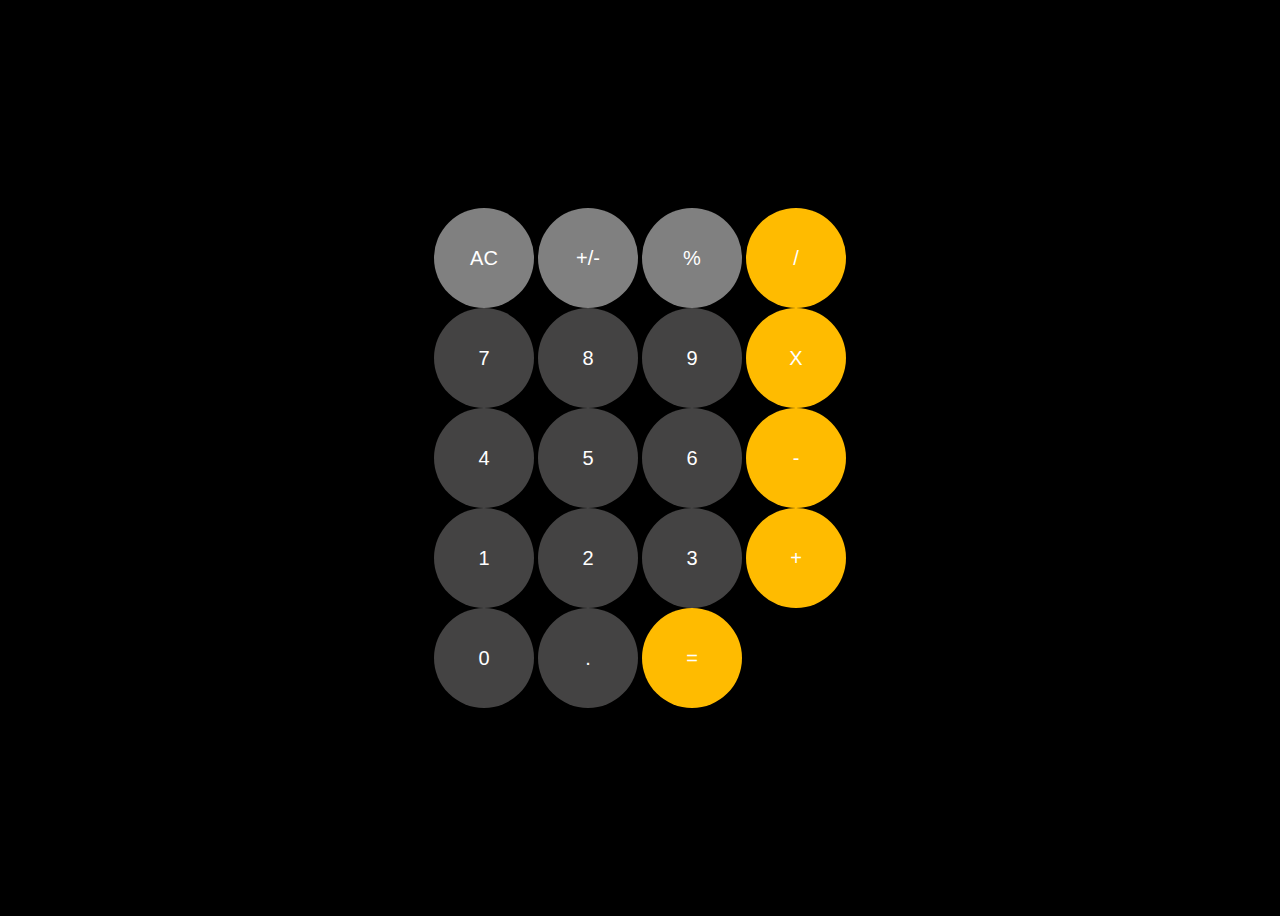
<file: index.html>
<!DOCTYPE html>
<html lang="en">
<head>
    <meta charset="UTF-8">
    <meta name="viewport" content="width=device-width, initial-scale=1.0">
    <title>Document</title>
    <link rel="stylesheet" href="calculator.css">
</head>
<body>
    <div class="container">

        <div>

        </div>

        <div class="row-1">
        <button >AC</button>
        <button >+/-</button>
        <button >%</button>
        <button>/</button>
    </div>

    <div class="row-2">
        <button>7</button>
        <button>8</button>
        <button>9</button>
        <button>X</button>
    </div>

    <div class="row-3">
        <button>4</button>
        <button>5</button>
        <button>6</button>
        <button>-</button>
    </div>

    <div class="row-4">

        <button>1</button>
        <button>2</button>
        <button>3</button>
        <button>+</button>
    </div>

    <div class="row-5">

        <button>0</button>
        <button>.</button>
        <button>=</button>
    </div>




    </div>

    <script src="calculator.js"></script>
</body>
</html>
</file>
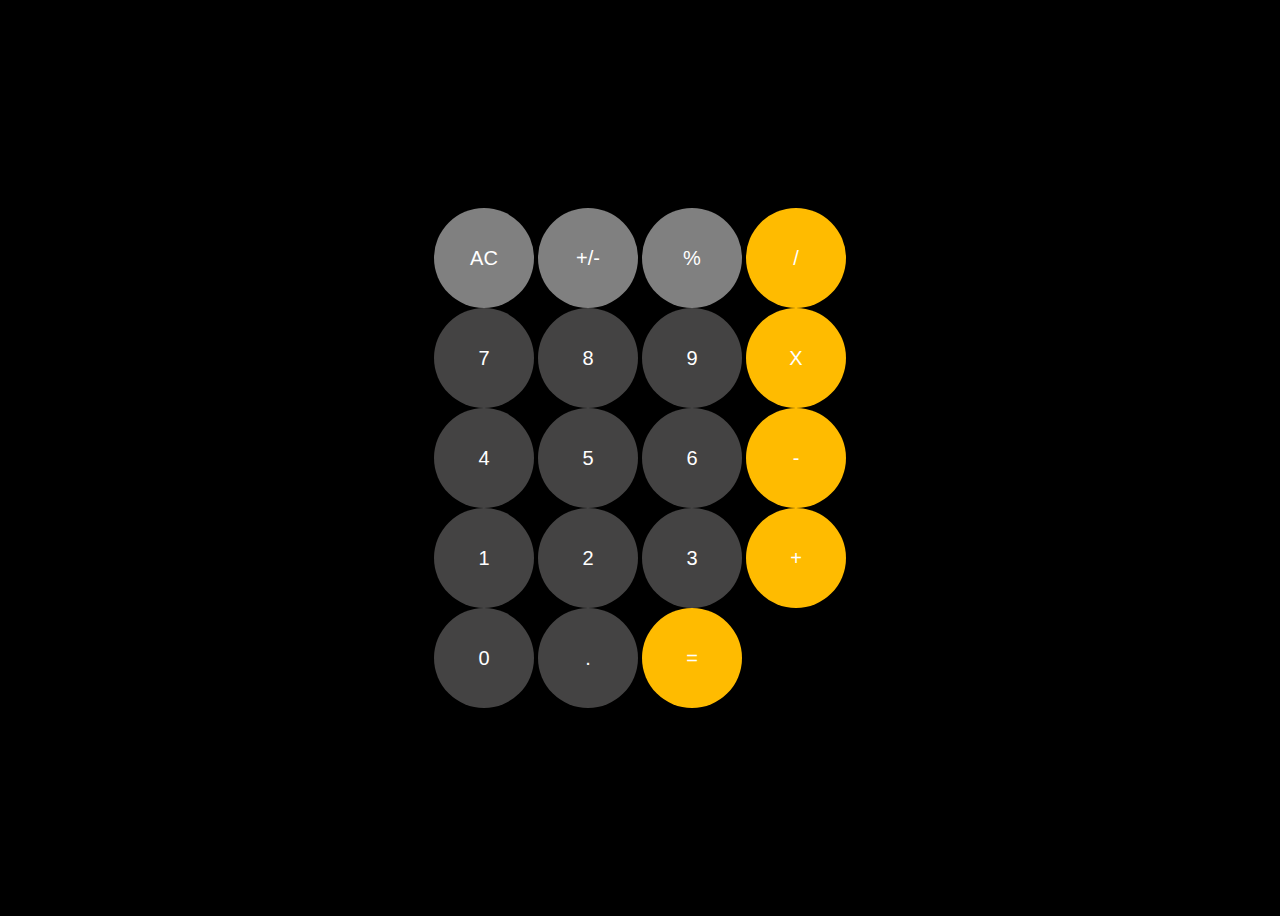
<file: calculator.html>
<!DOCTYPE html>
<html lang="en">
<head>
    <meta charset="UTF-8">
    <meta name="viewport" content="width=device-width, initial-scale=1.0">
    <title>Document</title>
    <link rel="stylesheet" href="calculator.css">
</head>
<body>
    <div class="container">

        <div>

        </div>

        <div class="row-1">
        <button >AC</button>
        <button >+/-</button>
        <button >%</button>
        <button>/</button>
    </div>

    <div class="row-2">
        <button>7</button>
        <button>8</button>
        <button>9</button>
        <button>X</button>
    </div>

    <div class="row-3">
        <button>4</button>
        <button>5</button>
        <button>6</button>
        <button>-</button>
    </div>

    <div class="row-4">

        <button>1</button>
        <button>2</button>
        <button>3</button>
        <button>+</button>
    </div>

    <div class="row-5">

        <button>0</button>
        <button>.</button>
        <button>=</button>
    </div>




    </div>

    <script src="calculator.js"></script>
</body>
</html>
</file>
<file: calculator.css>
body{
    display: flex;
    justify-content: center;
    min-height: 100vh;
    align-items: center;
    background-color: black;
}

button{
    width: 100px;
    height: 100px; 
    border-radius: 50px;
    border: none;
    color: white;
}



.special{
    background-color: rgb(255, 187, 0);
    font-size: 20px;
}

.grey{
    background-color: gray;
    font-size: 20px;
}
.normal{
    background-color: rgb(68, 67, 67);
    font-size: 20px;
}
</file>
